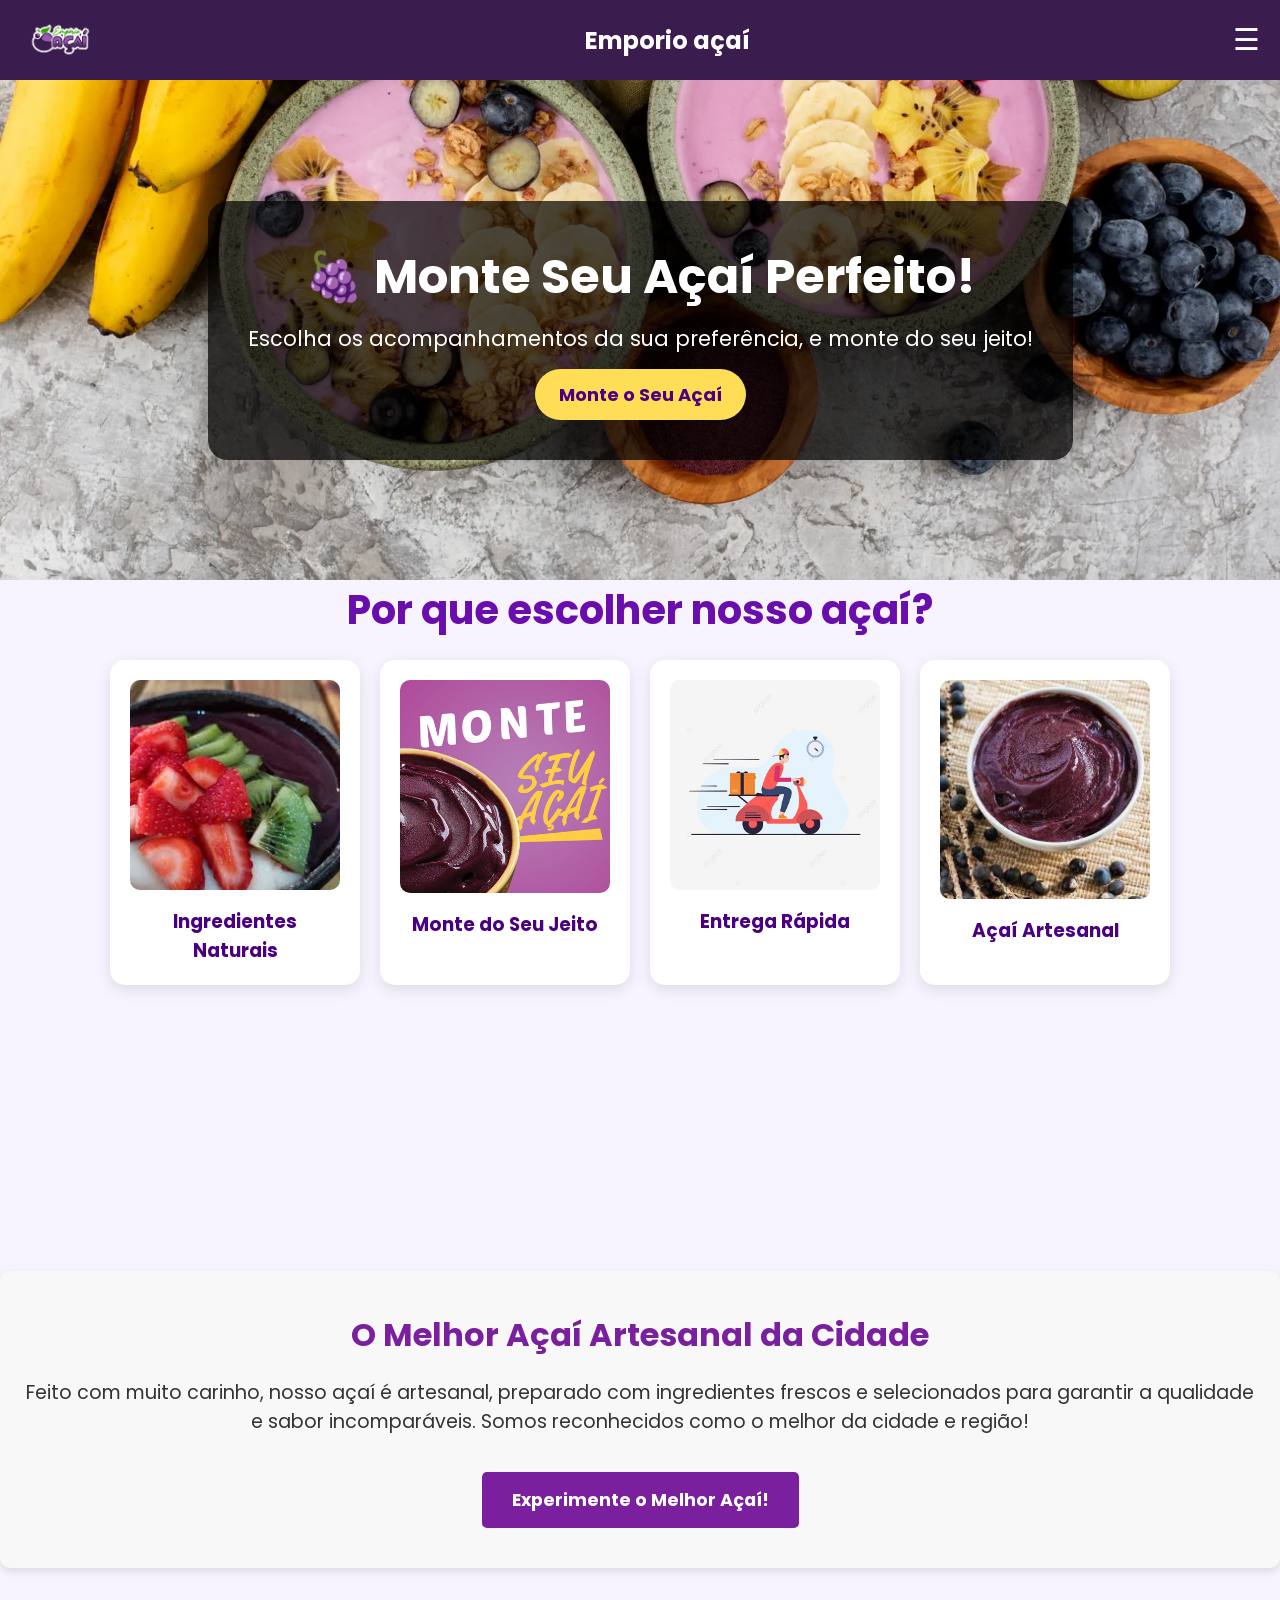
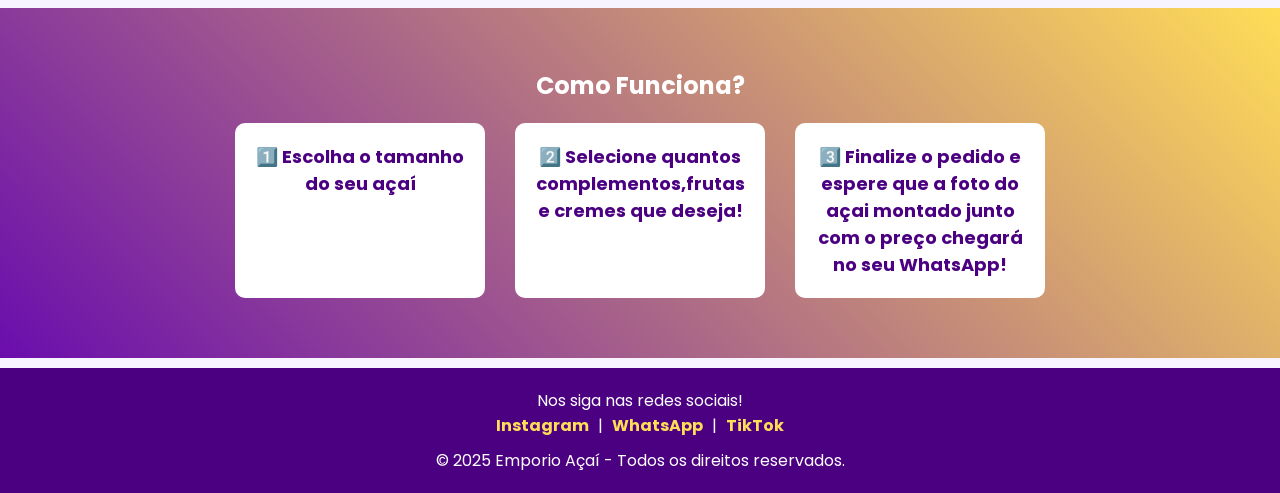
<file: index.html>
<!DOCTYPE html>
<html lang="pt-BR">
<head>
    <meta charset="UTF-8">
    <meta name="viewport" content="width=device-width, initial-scale=1.0">
    <title>Emporio</title>
    <link rel="stylesheet" href="style.css">
</head>
<body>

    <!-- Navbar -->
    <header>
        <nav class="navbar">
            <div class="logo-container">
                <img class="logo-img" src="img/logo_sem_fundo.png" alt="Empório Açaí" />
            </div>
            
            <div class="logo">Emporio açaí</div>
            <div class="menu-icon" onclick="toggleMenu()">☰</div>

            <!-- Menu que será exibido ao clicar -->
            <ul class="nav-links" id="menu">
                <li><a href="cardapio.html" onclick="mostrarSecao('cardapio')">Cardápio</a></li>
                <li><a href="#" onclick="mostrarSecao('sobre')">Sobre Nós</a></li>
                <li><a href="#" onclick="mostrarSecao('Contato')">Contato</a></li>
            </ul>
        </nav>

        <section id="sobre" class="conteudo">
            <h1>EMPORIO AÇAÍ</h1>
           <h2>O Melhor Açaí Artesanal da Cidade</h2>
        <p>Feito com muito carinho, nosso açaí é artesanal, preparado com ingredientes frescos e selecionados para garantir a qualidade e sabor incomparáveis. Somos reconhecidos como o melhor da cidade e região!</p>
        </section>
        <section id="Contato" class="conteudo">
            <h2>Contato</h2>
            <p>📞 (98) 97012-3447</p>
            <p>📍  Avenida Sabino Câmara (Em frente ao Supermercado Bandeira Verde).</p>
            <p>WhatsApp: <a href="https://wa.me/5598970123447" target="_blank">Enviar mensagem</a></p>

        </section>
    </header>

    <!-- Seção Hero -->
    <section class="hero">
        <div class="hero-content">
            <h1>🍇 Monte Seu Açaí Perfeito!</h1>
            
            <p>Escolha os acompanhamentos da sua preferência, e monte do seu jeito!</p>
            <a href="cardapio.html">
               <button class="cta-btn">Monte o Seu Açaí</button>
            </a>
        </div>
    </section>

    
    <!-- Seção de Destaques -->
    <section class="destaques">
        <h2>Por que escolher nosso açaí?</h2>
        <div class="cards">
            <div class="card">
                <img src="img/ingredientes.jpg" alt="Ingredientes Naturais">
                <h3>Ingredientes Naturais</h3>
            </div>
            <div class="card">
                <img src="img/montando.png" alt="Monte do Seu Jeito">
                <h3>Monte do Seu Jeito</h3>
            </div>
            <div class="card">
                <img src="img/entregador.jpg" alt="Entrega Rápida">
                <h3>Entrega Rápida</h3>
            </div>
            <div class="card">
                <img src="img/art.jpg" alt="Açai Artesanal">
                <h3>Açaí Artesanal</h3>
            </div>
        </div>
    </section>
    <!-- Seção Destaque Artesanal -->
<section class="destaque-artesanal">
    <div class="destaque-content">
        <h2>O Melhor Açaí Artesanal da Cidade</h2>
        <p>Feito com muito carinho, nosso açaí é artesanal, preparado com ingredientes frescos e selecionados para garantir a qualidade e sabor incomparáveis. Somos reconhecidos como o melhor da cidade e região!</p>
        <div class="cta-artesanal">
            <a href="cardapio.html">
                <button class="cta-btn">Experimente o Melhor Açaí!</button>
            </a>
        </div>
    </div>
</section>


    <!-- Como Funciona -->
    <section class="como-funciona">
        <h2>Como Funciona?</h2>
        <div class="steps">
            <div class="step">1️⃣ Escolha o tamanho do seu açaí</div>
            <div class="step">2️⃣ Selecione quantos complementos,frutas e cremes que deseja!</div>
            <div class="step">3️⃣ Finalize o pedido e espere que a foto do açai montado junto com o preço chegará no seu WhatsApp!</div>
        </div>
    </section>


    <!-- Rodapé -->
    <footer>
        <div class="social">
            <p>Nos siga nas redes sociais!</p>
            <a href="https://www.instagram.com/emporio_acai2">Instagram</a> | <a href="https://wa.me/5598970123447">WhatsApp</a> | <a href="https://www.tiktok.com/@emporioacai2 ">TikTok</a>
        </div>
        <p>© 2025 Emporio Açaí - Todos os direitos reservados.</p>
    </footer>
    <script src="script.js"></script>
</body>
</html>
</file>
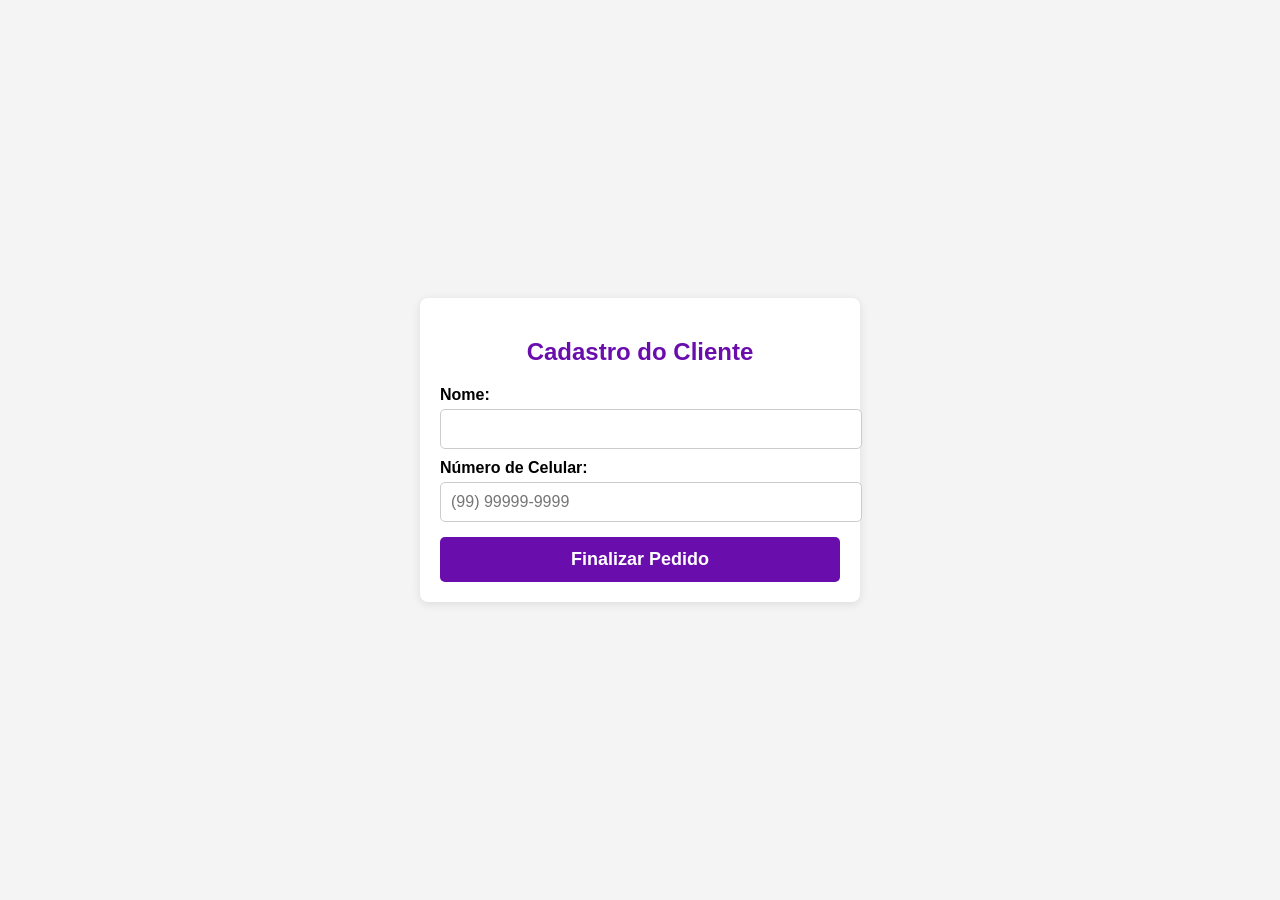
<file: cadastro.html>
<!DOCTYPE html>
<html lang="pt-BR">
<head>
    <meta charset="UTF-8">
    <meta name="viewport" content="width=device-width, initial-scale=1.0">
    <title>Cadastro do Cliente</title>
    <link rel="stylesheet" href="cadastro.css">
</head>
<body>
    <div class="container">
        <h2>Cadastro do Cliente</h2>
        <form id="formCadastro">
            <label for="nome">Nome:</label>
            <input type="text" id="nome" name="nome" required>
            
            <label for="telefone">Número de Celular:</label>
            <input type="tel" id="telefone" name="telefone" placeholder="(99) 99999-9999" required>
            
            <button type="submit" onclick="handclick()">Finalizar Pedido</button>
        </form>
    </div>
    <script>
        function handclick(){
            window.location.href = "finalizado.html";
        }
        document.getElementById("formCadastro").addEventListener("submit", function(event) {
            event.preventDefault();
            let nome = document.getElementById("nome").value;
            let telefone = document.getElementById("telefone").value;
            if (nome && telefone) {
    
            }
        });
    </script>
</body>
</html>
</file>
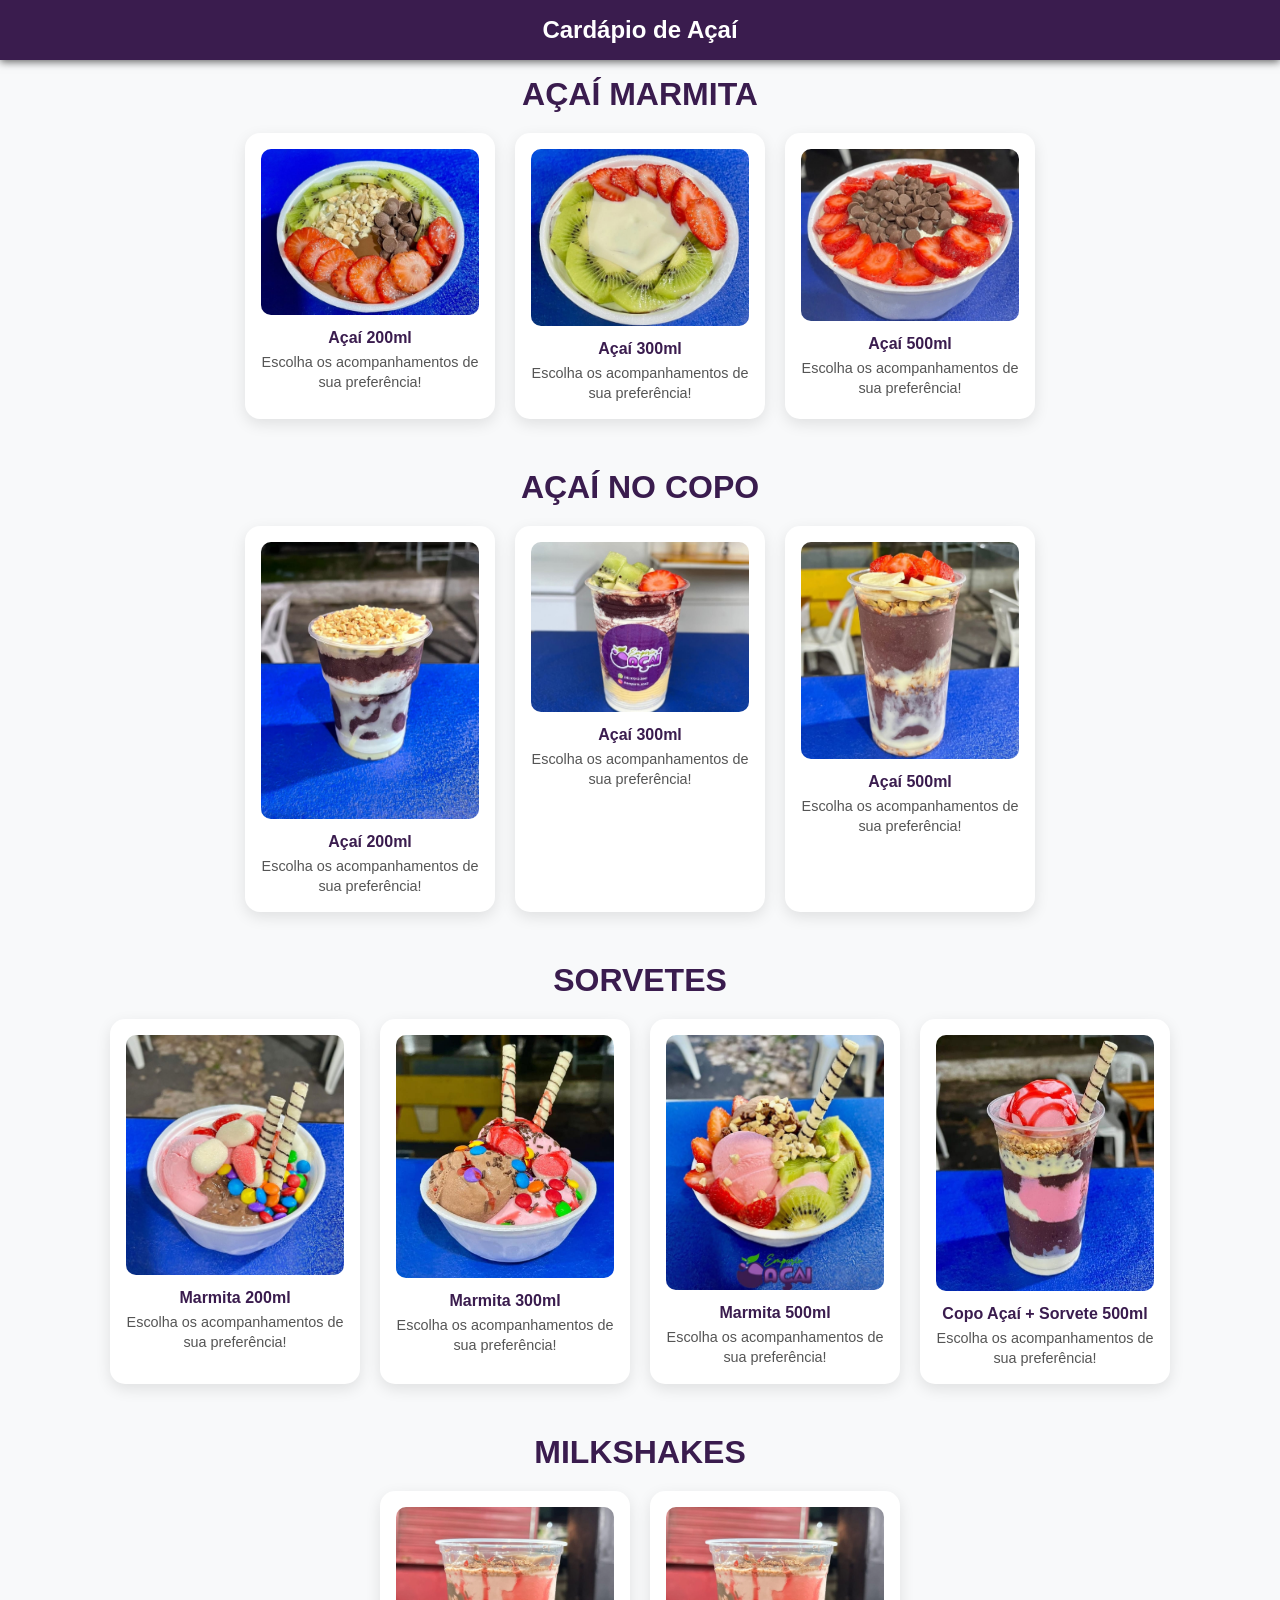
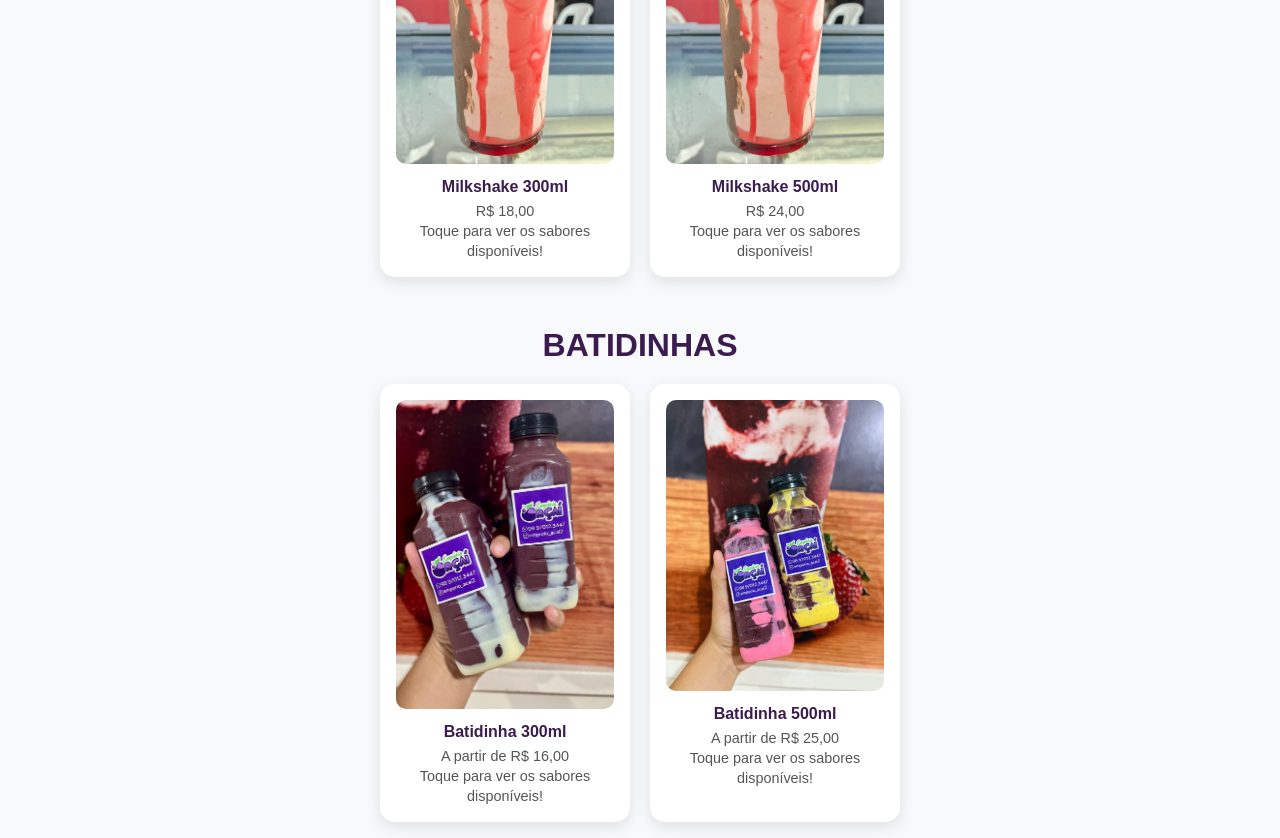
<file: cardapio.html>
<!DOCTYPE html>
<html lang="pt-BR">

<head>
    <meta charset="UTF-8">
    <meta name="viewport" content="width=device-width, initial-scale=1.0">
    <title>Cardápio de Açaí</title>
    <link rel="stylesheet" href="cardapio.css">
</head>

<body>

    <nav class="navbar">
        <h2>Cardápio de Açaí</h2>
    </nav>

    <main class="container">

        <!-- Açaí Marmita -->
        <section class="category">
            <h3>AÇAÍ MARMITA</h3>
            <div class="cards">
                <div class="card" onclick="handclick(200, 'Açaí marmita')">
                    <img src="img/marmita.jpeg" alt="Açaí 200ml">
                    <span class="card-text">Açaí 200ml</span>
                    <p class="description">Escolha os acompanhamentos de sua preferência!</p>
                </div>
                <div class="card" onclick="handclick(300, 'Açaí marmita')">
                    <img src="img/marmita2.jpeg" alt="Açaí 300ml">
                    <span class="card-text">Açaí 300ml</span>
                    <p class="description">Escolha os acompanhamentos de sua preferência!</p>
                </div>
                <div class="card" onclick="handclick(500, 'Açaí marmita')">
                    <img src="img/marmita500.jpeg" alt="Açaí 500ml">
                    <span class="card-text">Açaí 500ml</span>
                    <p class="description">Escolha os acompanhamentos de sua preferência!</p>
                </div>
            </div>
        </section>

        <!-- Açaí no Copo -->
        <section class="category">
            <h3>AÇAÍ NO COPO</h3>
            <div class="cards">
                <div class="card" onclick="handclick(200, 'Copo Açaí')">
                    <img src="img/copo200.jpeg" alt="Açaí 200ml">
                    <span class="card-text">Açaí 200ml</span>
                    <p class="description">Escolha os acompanhamentos de sua preferência!</p>
                </div>
                <div class="card" onclick="handclick(300, 'Copo Açaí')">
                    <img src="img/copo300Adesivo.jpeg" alt="Açaí 300ml">
                    <span class="card-text">Açaí 300ml</span>
                    <p class="description">Escolha os acompanhamentos de sua preferência!</p>
                </div>
                <div class="card" onclick="handclick(500, 'Copo Açaí')">
                    <img src="img/copo500.jpeg" alt="Açaí 500ml">
                    <span class="card-text">Açaí 500ml</span>
                    <p class="description">Escolha os acompanhamentos de sua preferência!</p>
                </div>
            </div>
        </section>

        <!-- Sorvetes -->
        <section class="category">
            <h3>SORVETES</h3>
            <div class="cards">
                <div class="card" onclick="handclick(200, 'Sorvete')">
                    <img src="img/sorvete.jpg" alt="Sorvete 200ml">
                    <span class="card-text">Marmita 200ml</span>
                    <p class="description">Escolha os acompanhamentos de sua preferência!</p>
                </div>
                <div class="card" onclick="handclick(300, 'Sorvete')">
                    <img src="img/sorvete2.jpg" alt="Sorvete 300ml">
                    <span class="card-text">Marmita 300ml</span>
                    <p class="description">Escolha os acompanhamentos de sua preferência!</p>
                </div>
                <div class="card" onclick="handclick(500, 'Sorvete')">
                    <img src="img/sorvete3.jpg" alt="Sorvete 500ml">
                    <span class="card-text">Marmita 500ml</span>
                    <p class="description">Escolha os acompanhamentos de sua preferência!</p>
                </div>
                <div class="card" onclick="handclick(500, 'Sorvete/copo')">
                    <img src="img/sorvete.açai.jpg" alt="Copo de Açaí com sorvete 500ml">
                    <span class="card-text">Copo Açaí + Sorvete 500ml</span>
                    <p class="description">Escolha os acompanhamentos de sua preferência!</p>
                </div>
            </div>
        </section>
        <!-- Milkshakes -->
        <section class="category">
            <h3>MILKSHAKES</h3>
            <div class="cards">
                <div class="card" onclick="handclick('300', 'Milkshake')">
                    <img src="img/Milk.jpg" alt="Milkshake">
                    <span class="card-text">Milkshake 300ml</span>
                    <p class="description">R$ 18,00<br>Toque para ver os sabores disponíveis!</p>
                </div>

                <div class="card" onclick="handclick('500', 'Milkshake')">
                    <img src="img/Milk.jpg" alt="Milkshake">
                    <span class="card-text">Milkshake 500ml</span>
                    <p class="description">R$ 24,00<br>Toque para ver os sabores disponíveis!</p>
                </div>
            </div>
        </section>
        <section class="category">
    <h3>BATIDINHAS</h3>
    <div class="cards">
        <div class="card" onclick="handclick('300', 'Batidinha')">
            <img src="img/batidinhaT.jpeg" alt="Batidinha 300ml">
            <span class="card-text">Batidinha 300ml</span>
            <p class="description">A partir de R$ 16,00<br>Toque para ver os sabores disponíveis!</p>
        </div>

        <div class="card" onclick="handclick('500', 'Batidinha')">
            <img src="img/batidinhaP.jpeg" alt="Batidinha 500ml">
            <span class="card-text">Batidinha 500ml</span>
            <p class="description">A partir de R$ 25,00<br>Toque para ver os sabores disponíveis!</p>
        </div>
    </div>
</section>

    </main>

    <script src="cardapio.js"></script>
</body>

</html>
</file>
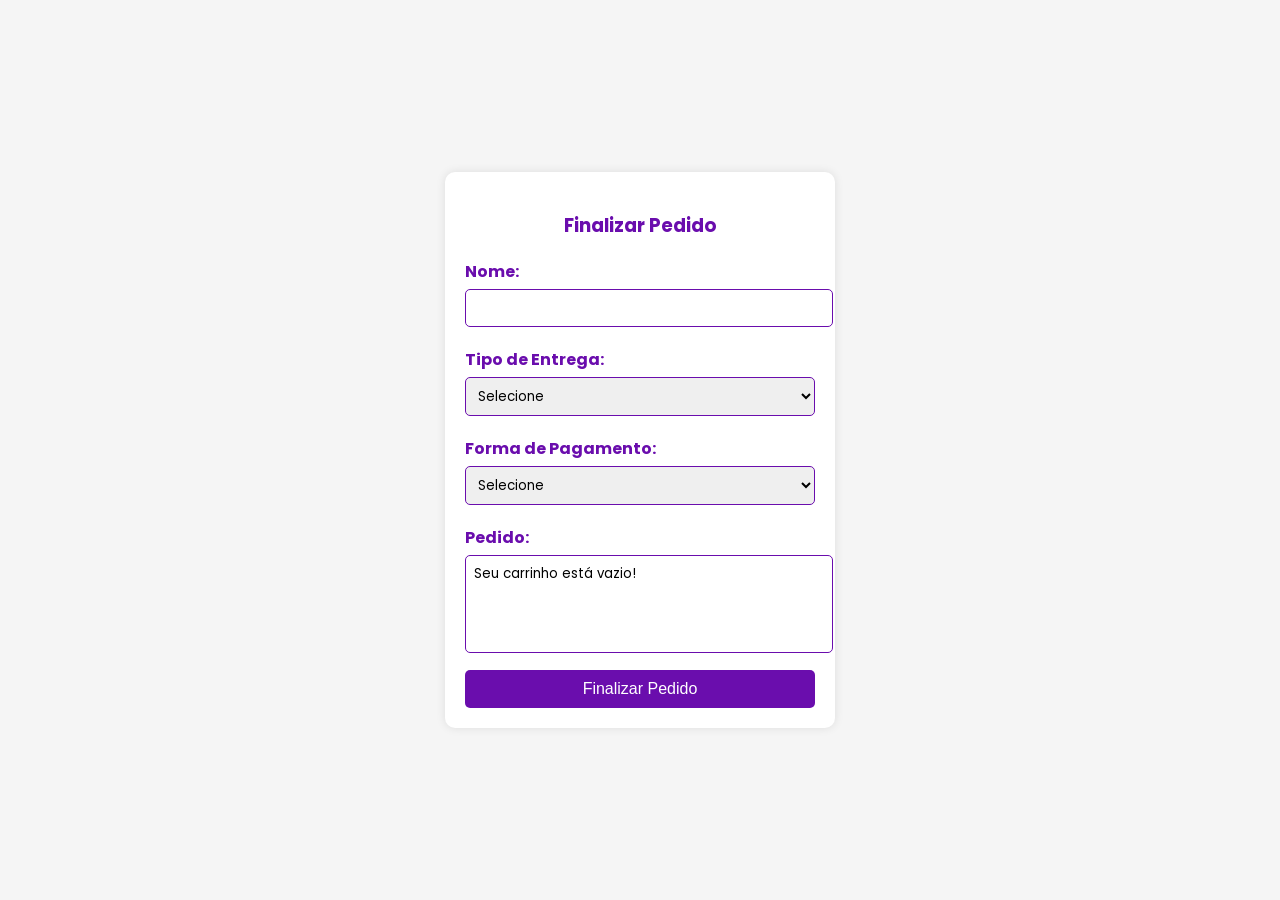
<file: finalizado.html>
<!DOCTYPE html>
<html lang="pt-BR">

<head>
    <meta charset="UTF-8">
    <meta name="viewport" content="width=device-width, initial-scale=1.0">
    <title>Pedido Finalizado</title>
    <link rel="stylesheet" href="finalizado.css">
</head>

<body>
    <form id="pedidoForm" class="container">
        <h3>Finalizar Pedido</h3>

        <label for="nome">Nome:</label>
        <input type="text" id="nome" required>

        <label>Tipo de Entrega:</label>
        <select id="tipoEntrega" onchange="atualizarEntrega()">
            <option value="">Selecione</option>
            <option value="retirada">Retirada no local</option>
            <option value="delivery">Delivery</option>
        </select>

        <div id="infoRetirada" style="display: none; margin-top: 10px;">
            <strong>Endereço para retirada:</strong><br>
            Avenida Sabino Câmara:<br>Em frente ao Supermercado Bandeira Verde.
            
            <br>

        </div>

        <div id="campoEndereco" style="display: none;">
            <label for="endereco">Endereço para entrega:</label>
            <textarea id="endereco"></textarea>
        </div>

        <label for="pagamento">Forma de Pagamento:</label>
        <select id="pagamento" required>
            <option value="">Selecione</option>
            <option value="Cartão">Cartão</option>
            <option value="Pix">Pix</option>
            <option value="Dinheiro">Dinheiro</option>
        </select>

        <label for="pedido">Pedido:</label>
        <textarea id="pedido" required readonly></textarea>

        <button type="button" onclick="enviarWhatsApp()">Finalizar Pedido</button>
    </form>

    <script>
        function atualizarEntrega() {
            const tipo = document.getElementById("tipoEntrega").value;
            const campoEndereco = document.getElementById("campoEndereco");
            const infoRetirada = document.getElementById("infoRetirada");

            if (tipo === "delivery") {
                campoEndereco.style.display = "block";
                infoRetirada.style.display = "none";
            } else if (tipo === "retirada") {
                campoEndereco.style.display = "none";
                infoRetirada.style.display = "block";
            } else {
                campoEndereco.style.display = "none";
                infoRetirada.style.display = "none";
            }
        }

        function carregarPedido() {
            let carrinho;
            try {
                carrinho = JSON.parse(localStorage.getItem("carrinho")) || [];
                console.log("Carrinho recuperado:", carrinho);
            } catch (e) {
                console.error("Erro ao ler carrinho:", e);
                carrinho = [];
            }

            const campoPedido = document.getElementById("pedido");

            if (!Array.isArray(carrinho)) {
                campoPedido.value = "Formato inválido do carrinho!";
                return;
            }

            if (carrinho.length === 0) {
                campoPedido.value = "Seu carrinho está vazio!";
                return;
            }

            let pedidoTexto = "";
            carrinho.forEach(item => {
                if (!item || typeof item !== 'object') {
                    pedidoTexto += "Item inválido no carrinho!\n";
                    return;
                }

                const tamanho = item.tamanho || "Tamanho não especificado";
                const tipo = item.tipo || "Tipo não especificado";
                const sabor = item.sabor || "Nenhum sabor escolhido";
                const preco = item.preco ? ` - R$ ${item.preco.toFixed(2)}` : "";

                pedidoTexto += `🍧 ${tipo} - ${tamanho}ml${preco}`;

                // Só adiciona complementos se não for Milkshake
                // 🔥 TRATAMENTO CORRETO
                if (tipo.toLowerCase() === "milkshake" || tipo.toLowerCase() === "batidinha") {
                    pedidoTexto += ` (Sabor: ${sabor})`;
                } else {
                    const complementos = item.complementos && Array.isArray(item.complementos)
                        ? item.complementos.join(", ")
                        : "";

                    if (complementos) {
                        pedidoTexto += ` (Complementos: ${complementos})`;
                    }
                }

                pedidoTexto += "\n";
            });

            campoPedido.value = pedidoTexto;
        }

        function enviarWhatsApp() {
            let nome = document.getElementById("nome").value;
            let pedido = document.getElementById("pedido").value;
            let tipoEntrega = document.getElementById("tipoEntrega").value;
            let endereco = document.getElementById("endereco").value;
            let pagamento = document.getElementById("pagamento").value;

            if (!nome || !tipoEntrega || !pagamento || pedido.includes("vazio") || pedido.includes("inválido")) {
                alert("Preencha todos os campos corretamente antes de finalizar.");
                return;
            }

            if (tipoEntrega === "delivery" && !endereco.trim()) {
                alert("Por favor, informe o endereço para entrega.");
                return;
            }

            let numeroDono = "5598970123447";

            let mensagem = `📢 *Novo Pedido!* \n\n👤 *Cliente:* ${nome}\n\n📦 *Tipo de Entrega:* ${tipoEntrega === "retirada" ? "Retirada no local" : "Delivery"}`;

            if (tipoEntrega === "delivery") {
                mensagem += `\n📍 *Endereço:* ${endereco}`;
            }

            mensagem += `\n💳 *Pagamento:* ${pagamento}\n\n🛒 *Pedido:*\n${pedido}`;

            window.open(`https://api.whatsapp.com/send?phone=${numeroDono}&text=${encodeURIComponent(mensagem)}`, '_blank');
        }

        window.addEventListener('DOMContentLoaded', carregarPedido);
    </script>

</body>

</html>
</file>
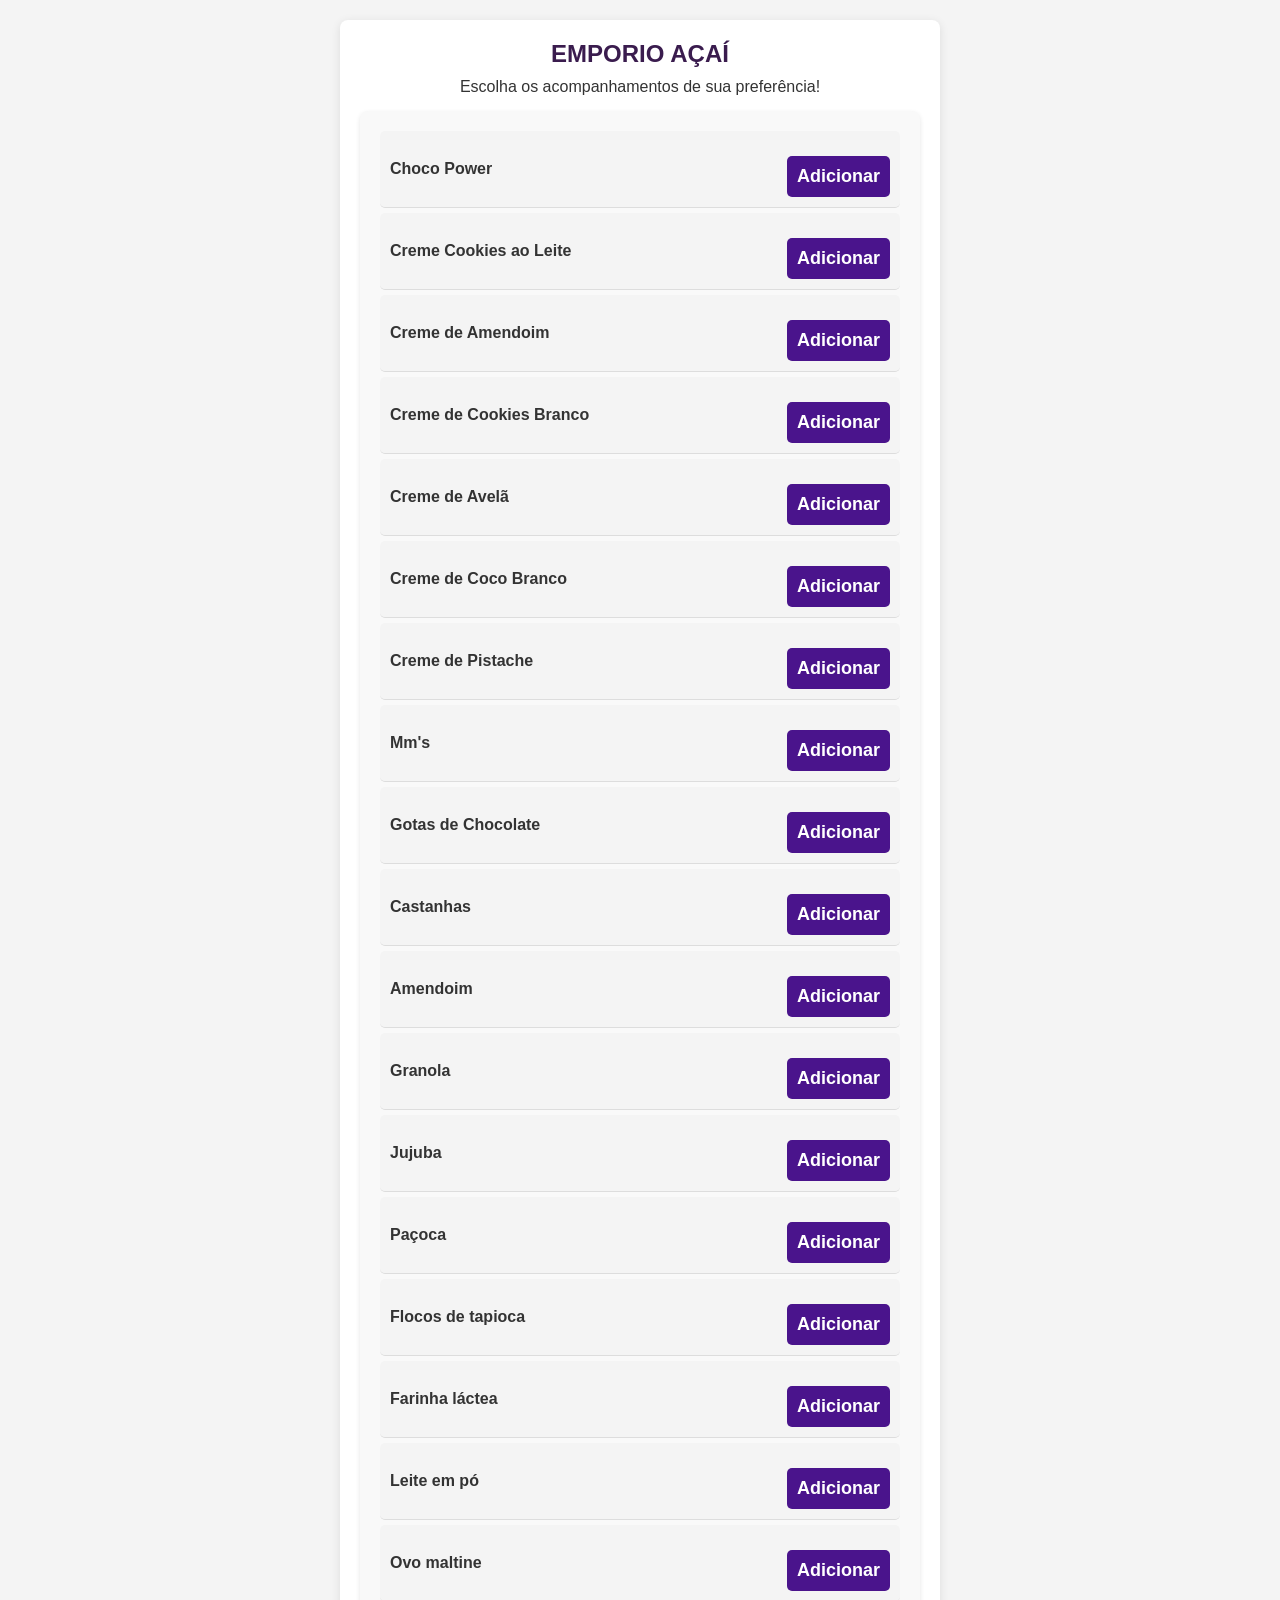
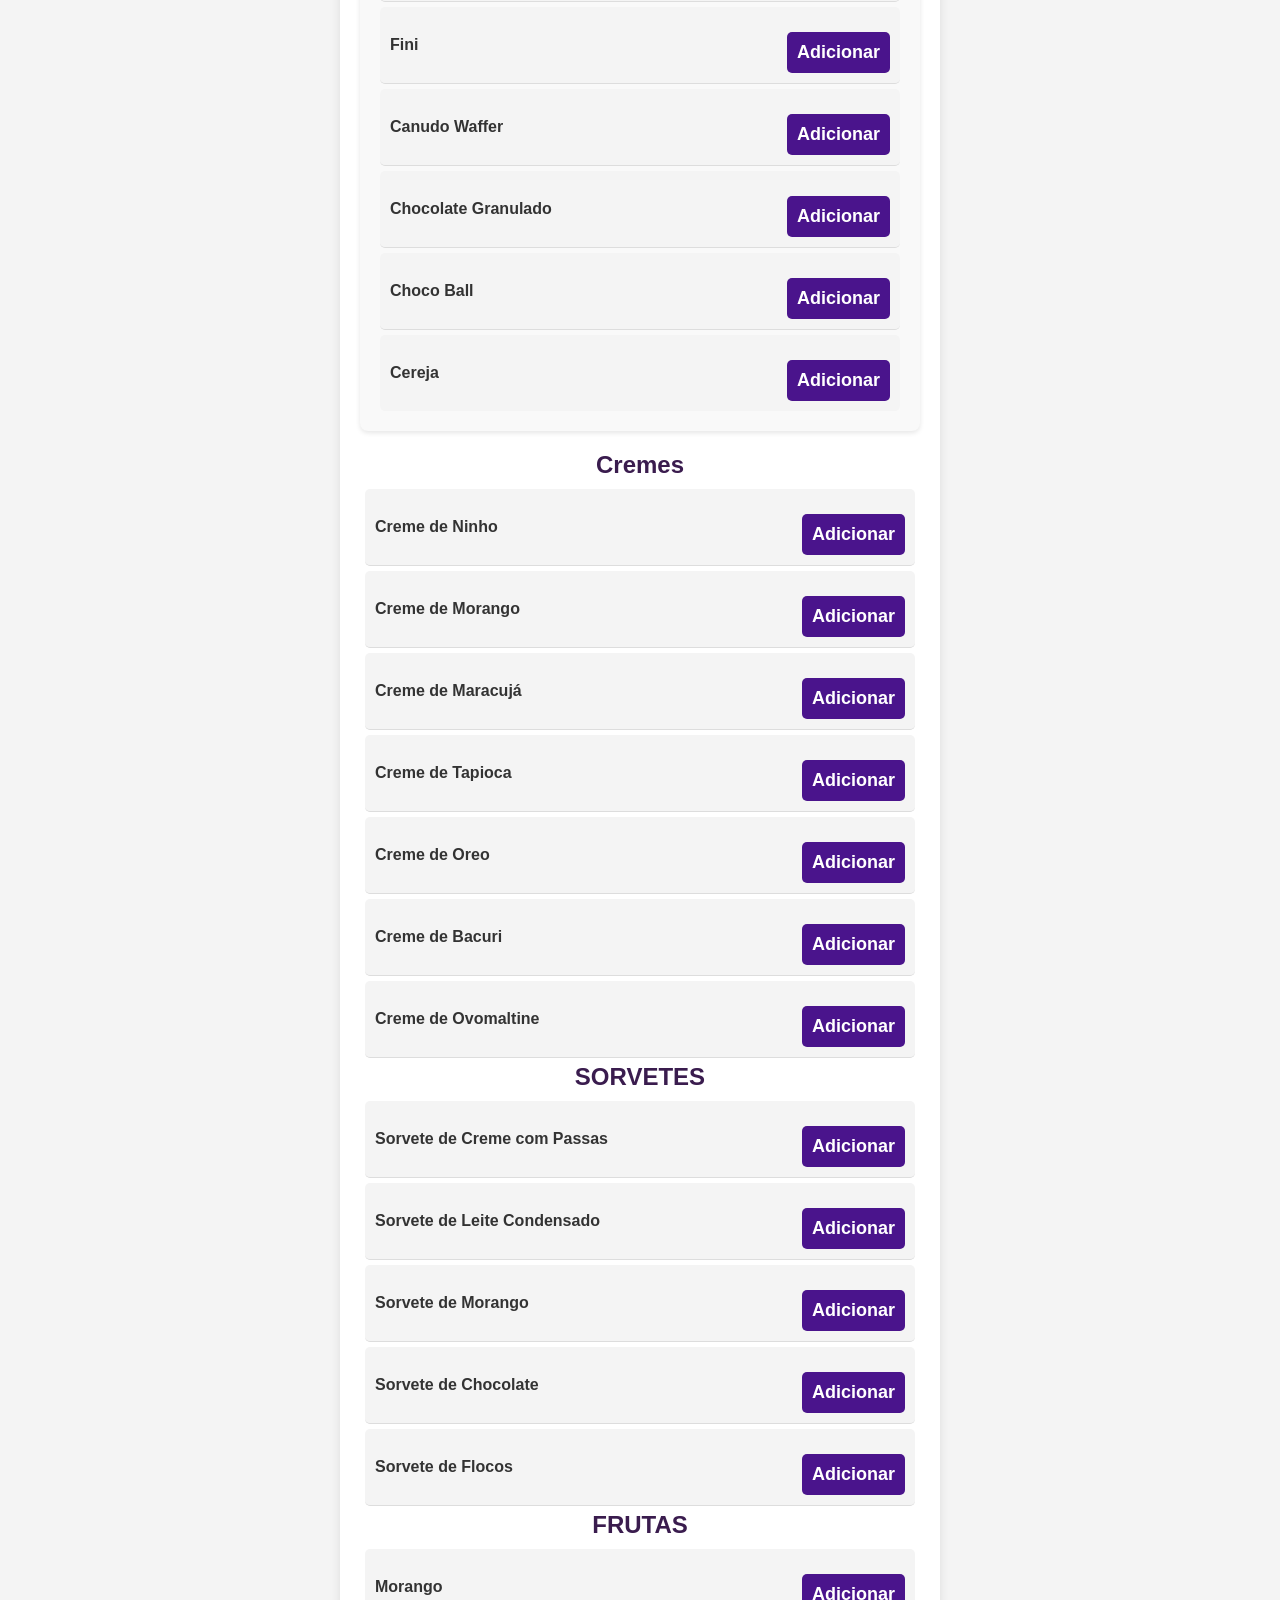
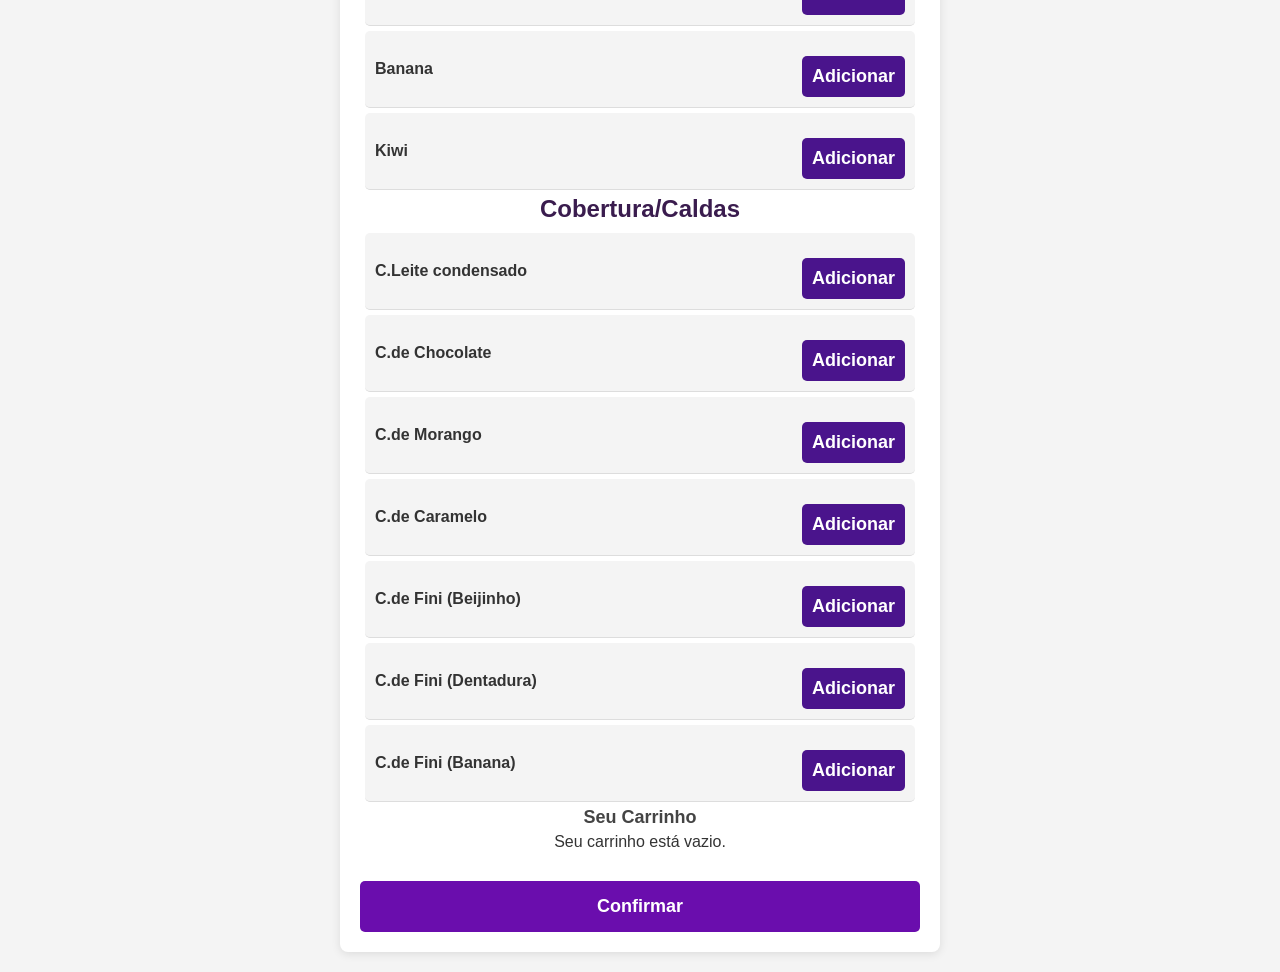
<file: personalizar.html>
<!DOCTYPE html>
<html lang="pt-BR">
<head>
    <meta charset="UTF-8">
    <meta name="viewport" content="width=device-width, initial-scale=1.0">
    <title>Personalize seu Açaí</title>
    <link rel="stylesheet" href="personalizar.css">
</head>
<body>
    
    <div class="container">
        <h2>EMPORIO AÇAÍ <span id="tamanhoEscolhido"></span></h2>
        <p>Escolha os acompanhamentos de sua preferência!</p>  

        <!-- Acompanhamentos -->
        <div class="acompanhamentos">
            <div class="acompanhamento-item">
                <span>Choco Power</span>
                <button class="adicionaritem" onclick="addToCart('Choco Power')">Adicionar</button>
            </div>
             <div class="acompanhamento-item">
                <span>Creme Cookies ao Leite</span>
                <button class="adicionaritem" onclick="addToCart('Creme Cookies ao Leite')">Adicionar</button>
            </div>
            <div class="acompanhamento-item">
                <span>Creme de Amendoim</span>
                <button class="adicionaritem" onclick="addToCart('Creme de Amendoim')">Adicionar</button>
            </div>
            <div class="acompanhamento-item">
                <span>Creme de Cookies Branco</span>
                <button class="adicionaritem" onclick="addToCart('Creme de Cookies Branco')">Adicionar</button>
            </div>
            <div class="acompanhamento-item">
                <span>Creme de Avelã</span>
                <button class="adicionaritem" onclick="addToCart('Creme de Avelã')">Adicionar</button>
            </div>
            <div class="acompanhamento-item">
                <span>Creme de Coco Branco</span>
                <button class="adicionaritem" onclick="addToCart('Creme de Coco Branco')">Adicionar</button>
            </div>
            <div class="acompanhamento-item">
                <span>Creme de Pistache</span>
                <button class="adicionaritem" onclick="addToCart('Creme de Pistache')">Adicionar</button>
            </div>
            <div class="acompanhamento-item">
                <span>Mm's</span>
                <button class="adicionaritem" onclick="addToCart('Mm\'s')">Adicionar</button>
            </div>
            <div class="acompanhamento-item">
                <span>Gotas de Chocolate</span>
                <button class="adicionaritem" onclick="addToCart('Gotas de Chocolate')">Adicionar</button>
            </div>
            <div class="acompanhamento-item">
                <span>Castanhas</span>
                <button class="adicionaritem" onclick="addToCart('Castanhas')">Adicionar</button>
            </div>
            <div class="acompanhamento-item">
                <span>Amendoim</span>
                <button class="adicionaritem" onclick="addToCart('Amendoim')">Adicionar</button>
            </div>
            <div class="acompanhamento-item">
                <span>Granola</span>
                <button class="adicionaritem" onclick="addToCart('Granola')">Adicionar</button>
            </div>
            <div class="acompanhamento-item">
                <span>Jujuba</span>
                <button class="adicionaritem" onclick="addToCart('Jujuba')">Adicionar</button>
            </div>
            <div class="acompanhamento-item">
                <span>Paçoca</span>
                <button class="adicionaritem" onclick="addToCart('Paçoca')">Adicionar</button>
            </div>
            <div class="acompanhamento-item">
                <span>Flocos de tapioca</span>
                <button class="adicionaritem" onclick="addToCart('Flocos de tapioca')">Adicionar</button>
            </div>
            <div class="acompanhamento-item">
                <span>Farinha láctea</span>
                <button class="adicionaritem" onclick="addToCart('Farinha Láctea')">Adicionar</button>
            </div>
            <div class="acompanhamento-item">
                <span>Leite em pó</span>
                <button class="adicionaritem" onclick="addToCart('Leite em pó')">Adicionar</button>
            </div>
            <div class="acompanhamento-item">
                <span>Ovo maltine</span>
                <button class="adicionaritem" onclick="addToCart('Ovo maltine')">Adicionar</button>
            </div>
            <div class="acompanhamento-item">
                <span>Fini</span>
                <button class="adicionaritem" onclick="addToCart('Fini')">Adicionar</button>
            </div>
            <div class="acompanhamento-item">
                <span>Canudo Waffer</span>
                <button class="adicionaritem" onclick="addToCart('Canudo Waffer')">Adicionar</button>
            </div>
            <div class="acompanhamento-item">
                <span>Chocolate Granulado</span>
                <button class="adicionaritem" onclick="addToCart('Chocolate Granulado')">Adicionar</button>
            </div>
            <div class="acompanhamento-item">
                <span>Choco Ball</span>
                <button class="adicionaritem" onclick="addToCart('Choco Ball')">Adicionar</button>
            </div>
            <div class="acompanhamento-item">
                <span>Cereja</span>
                <button class="adicionaritem" onclick="addToCart('Cereja')">Adicionar</button>
            </div>
           
 
        </div>
        <h2>Cremes<span id="tamanhoEscolhido"></span></h2>
        <div class="acompanhamento-item">
            <span>Creme de Ninho</span>
            <button class="adicionaritem" onclick="addToCart('Creme de Ninho')">Adicionar</button>
        </div>
        <div class="acompanhamento-item">
            <span>Creme de Morango</span>
            <button class="adicionaritem" onclick="addToCart('Creme de Morango')">Adicionar</button>
        </div>
        <div class="acompanhamento-item">
            <span>Creme de Maracujá</span>
            <button class="adicionaritem" onclick="addToCart('Creme de Maracujá')">Adicionar</button>
        </div>
        <div class="acompanhamento-item">
            <span>Creme de Tapioca</span>
            <button class="adicionaritem" onclick="addToCart('Creme de Tapioca')">Adicionar</button>
        </div>
        <div class="acompanhamento-item">
            <span>Creme de Oreo</span>
            <button class="adicionaritem" onclick="addToCart('Creme de Oreo')">Adicionar</button>
        </div>
        <div class="acompanhamento-item">
            <span>Creme de Bacuri</span>
            <button class="adicionaritem" onclick="addToCart('Creme de Bacuri')">Adicionar</button>
        </div>
        <div class="acompanhamento-item">
            <span>Creme de Ovomaltine</span>
            <button class="adicionaritem" onclick="addToCart('Creme de Ovomaltine')">Adicionar</button>
        </div>
        <h2>SORVETES<span id="tamanhoEscolhido"></span></h2>
        <div class="acompanhamento-item">
            <span>Sorvete de Creme com Passas</span>
            <button class="adicionaritem" onclick="addToCart('Sorvete de Creme com Passas')">Adicionar</button>
        </div>
        <div class="acompanhamento-item">
            <span>Sorvete de Leite Condensado</span>
            <button class="adicionaritem" onclick="addToCart('Sorvete de Leite Condensado')">Adicionar</button>
        </div>
        <div class="acompanhamento-item">
            <span>Sorvete de Morango</span>
            <button class="adicionaritem" onclick="addToCart('Sorvete de Morango')">Adicionar</button>
        </div>
        <div class="acompanhamento-item">
            <span>Sorvete de Chocolate</span>
            <button class="adicionaritem" onclick="addToCart('Sorvete de Chocolate')">Adicionar</button>
        </div>
        <div class="acompanhamento-item">
            <span>Sorvete de Flocos</span>
            <button class="adicionaritem" onclick="addToCart('Sorvete de Flocos')">Adicionar</button>
        </div>
        <h2>FRUTAS<span id="tamanhoEscolhido"></span></h2>
        <div class="acompanhamento-item">
            <span>Morango</span>
            <button class="adicionaritem" onclick="addToCart('Morango')">Adicionar</button>
        </div>
        <div class="acompanhamento-item">
            <span>Banana</span>
            <button class="adicionaritem" onclick="addToCart('Banana')">Adicionar</button>
        </div>
        <div class="acompanhamento-item">
            <span>Kiwi</span>
            <button class="adicionaritem" onclick="addToCart('Kiwi')">Adicionar</button>
        </div>
        <h2>Cobertura/Caldas<span id="tamanhoEscolhido"></span></h2>
        <div class="acompanhamento-item">
            <span>C.Leite condensado</span>
            <button class="adicionaritem" onclick="addToCart('C.Leite condensado')">Adicionar</button>
        </div>
        <div class="acompanhamento-item">
            <span>C.de Chocolate</span>
            <button class="adicionaritem" onclick="addToCart('C. de Chocolate')">Adicionar</button>
        </div>
        <div class="acompanhamento-item">
            <span>C.de Morango</span>
            <button class="adicionaritem" onclick="addToCart('C. de Morango')">Adicionar</button>
        </div>
         <div class="acompanhamento-item">
            <span>C.de Caramelo</span>
            <button class="adicionaritem" onclick="addToCart('C. de Caramelo')">Adicionar</button>
        </div>
        <div class="acompanhamento-item">
            <span>C.de Fini (Beijinho)</span>
            <button class="adicionaritem" onclick="addToCart('C. de Fini (Beijinho)')">Adicionar</button>
        </div>
        <div class="acompanhamento-item">
            <span>C.de Fini (Dentadura)</span>
            <button class="adicionaritem" onclick="addToCart('C. de Fini (Dentadura)')">Adicionar</button>
        </div>
        <div class="acompanhamento-item">
            <span>C.de Fini (Banana)</span>
            <button class="adicionaritem" onclick="addToCart('C. de Fini (Banana)')">Adicionar</button>
        </div>

        <!-- Carrinho -->
        <div class="cart-container">
            <h3>Seu Carrinho</h3>
            <ul id="cart-items"></ul>
        </div>

        <button id="btnConfirmar" onclick="confirmarPedido()">Confirmar</button>
    </div>
    
    <script src="personalizar.js"></script>
</body>
</html>
</file>
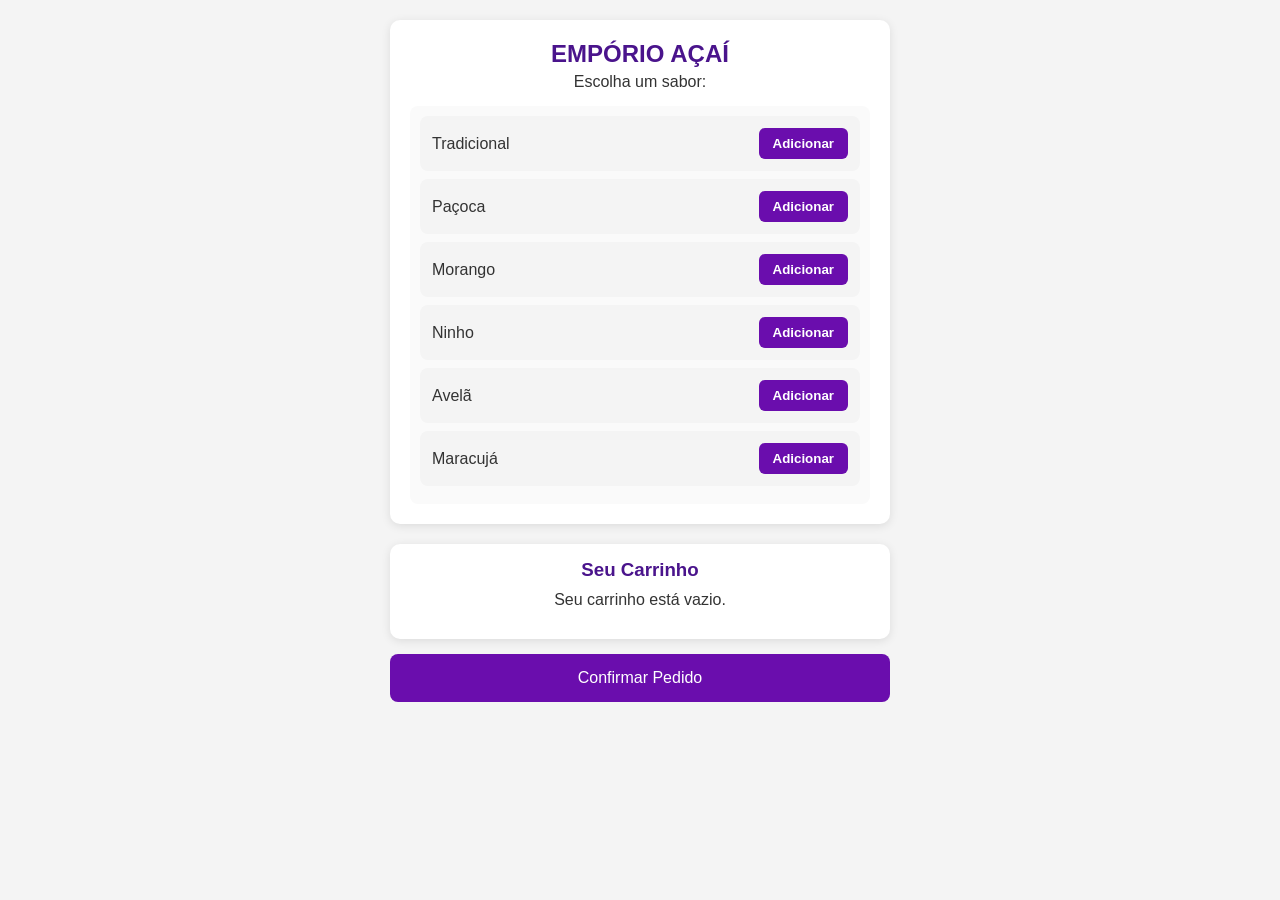
<file: batidinha/personalizarBatidinha.html>
<!DOCTYPE html>
<html lang="pt-BR">
<head>
    <meta charset="UTF-8">
    <meta name="viewport" content="width=device-width, initial-scale=1.0">
    <title>Escolha sua Batidinha</title>
    <link rel="stylesheet" href="personalizarBatidinha.css">
</head>

<body>

    <div class="container">
        <h2>EMPÓRIO AÇAÍ</h2>
        <p>Escolha um sabor:</p>

        <!-- SABORES -->
        <div class="acompanhamentos">

            <div class="acompanhamento-item">
                <span>Tradicional</span>
                <button onclick="addToCart('Tradicional')">Adicionar</button>
            </div>

            <div class="acompanhamento-item">
                <span>Paçoca</span>
                <button onclick="addToCart('Paçoca')">Adicionar</button>
            </div>

            <div class="acompanhamento-item">
                <span>Morango</span>
                <button onclick="addToCart('Morango')">Adicionar</button>
            </div>

            <div class="acompanhamento-item">
                <span>Ninho</span>
                <button onclick="addToCart('Ninho')">Adicionar</button>
            </div>

            <div class="acompanhamento-item">
                <span>Avelã</span>
                <button onclick="addToCart('Avelã')">Adicionar</button>
            </div>

            <div class="acompanhamento-item">
                <span>Maracujá</span>
                <button onclick="addToCart('Maracujá')">Adicionar</button>
            </div>

        </div>
    </div>

    <!-- CARRINHO -->
    <div class="cart-container">
        <h3>Seu Carrinho</h3>
        <ul id="cart-items"></ul>
    </div>

    <!-- BOTÃO CONFIRMAR -->
    <button id="btnConfirmar" onclick="confirmarPedido()">
        Confirmar Pedido
    </button>

    <script src="personalizarBatidinha.js"></script>

</body>
</html>
</file>
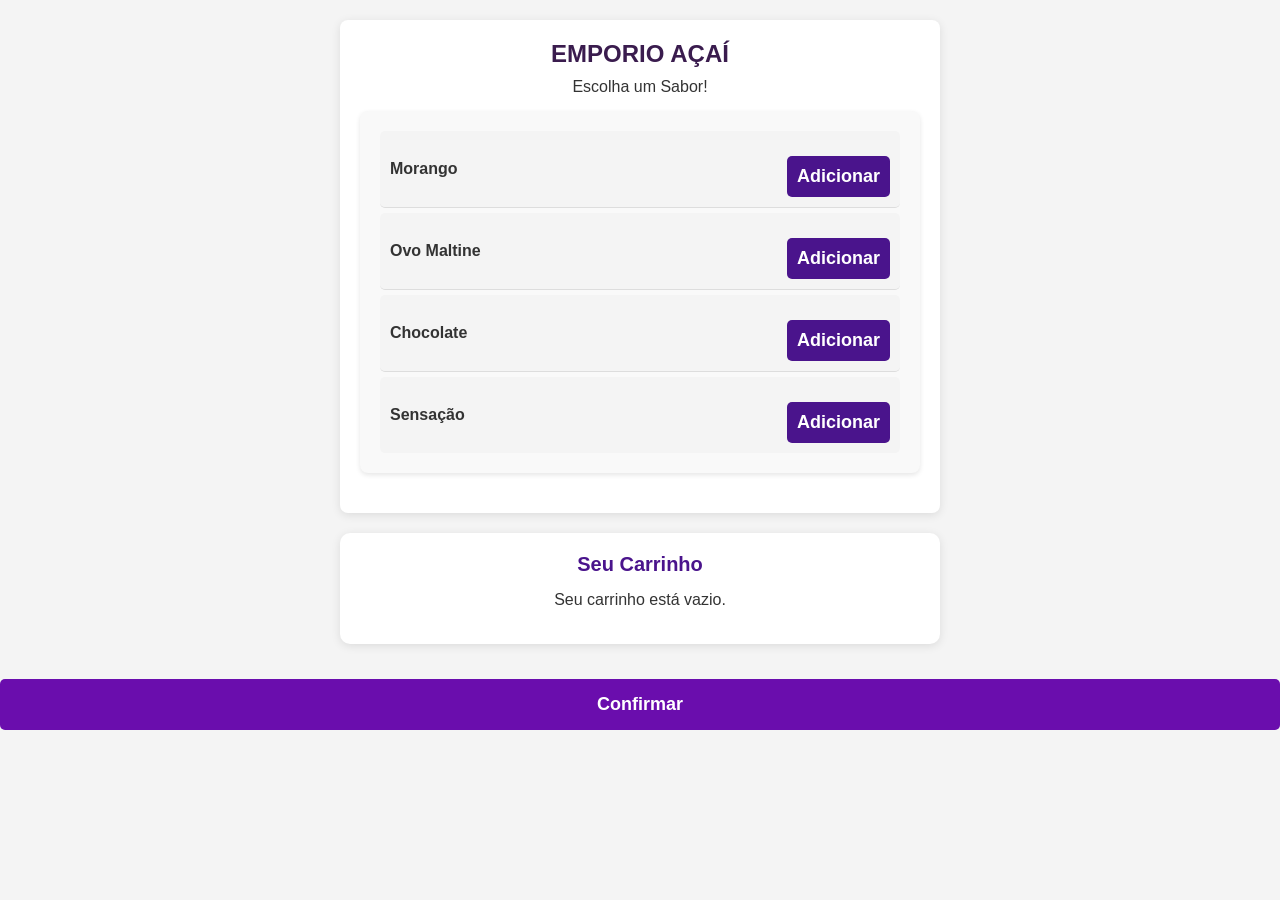
<file: milk/PersonalizarMilk.html>
<!DOCTYPE html>
<html lang="pt-BR">
<head>
    <meta charset="UTF-8">
    <meta name="viewport" content="width=device-width, initial-scale=1.0">
    <title>Personalize seu Açaí</title>
    <link rel="stylesheet" href="personalizarmilk.css">
</head>

<body>
    <div class="container">
        <h2>EMPORIO AÇAÍ <span id="tamanhoEscolhido"></span></h2>
        <p>Escolha um Sabor!</p>
        <!-- Acompanhamentos -->
         <div  class="acompanhamentos">
            <div class="acompanhamento-item">
                <span>Morango</span>
                <button class="adicionaritem" onclick="addToCart('Morango')">Adicionar</button>
            </div>
            <div class="acompanhamento-item">
                <span>Ovo Maltine</span>
                <button class="adicionaritem" onclick="addToCart('Ovo Maltine')">Adicionar</button>
            </div>
            <div class="acompanhamento-item">
                <span>Chocolate</span>
                <button class="adicionaritem" onclick="addToCart('Chocolate')">Adicionar</button>
            </div>
            <div class="acompanhamento-item">
                <span>Sensação</span>
                <button class="adicionaritem" onclick="addToCart('Sensação')">Adicionar</button>
            </div>

         </div>

    </div>
    <!-- Carrinho -->
        <div class="cart-container">
            <h3>Seu Carrinho</h3>
            <ul id="cart-items"></ul>
        </div>

        <button id="btnConfirmar" onclick="confirmarPedido()">Confirmar</button>
    </div>
    <script src="personalizarMilk.js"></script>
</body>
</file>
<file: style.css>
/* Importando fonte moderna */
@import url('https://fonts.googleapis.com/css2?family=Poppins:wght@300;400;700&display=swap');

* {
    margin: 0;
    padding: 0;
    box-sizing: border-box;
    font-family: 'Poppins', sans-serif;
}

body {
    background-color: #f8f4ff;
    color: #4b0082;
    text-align: center;
}

/* Navbar */
.navbar {
    display: flex;
    justify-content: space-between;
    align-items: center;
    padding: 10px 20px;
    background-color: #6a1b9a; /* Cor de fundo */
    color: white;
}

.logo {
    font-size: 24px;
    font-weight: bold;
    color: #fff;
}

.nav-links {
    display: none; /* Esconde o menu por padrão */
    list-style: none;
    flex-direction: column;
    gap: 10px;
    position: absolute;
    top: 60px;
    right: 20px;
    background-color: #6a1b9a;
    padding: 10px;
    border-radius: 5px;
}

.nav-links.active {
    display: flex; /* Mostra o menu quando ativo */
}

.nav-links li a {
    text-decoration: none;
    color: white;
    font-weight: bold;
}

.nav-links li a:hover {
    color: #ffdd57;
}

.menu-toggle {
    background: none;
    border: none;
    color: white;
    font-size: 24px;
    cursor: pointer;
}

.pedido-btn {
    background-color: #ff9800;
    color: white;
    border: none;
    padding: 10px 15px;
    cursor: pointer;
    border-radius: 5px;
}

.pedido-btn:hover {
    background-color: #ffcc00;
}


.hero-content {
    background: rgba(0, 0, 0, 0.7);
    padding: 40px;
    border-radius: 20px;
}

.hero h1 {
    font-size: 3rem;
    margin-bottom: 10px;
}

.hero p {
    font-size: 1.3rem;
}

.cta-btn {
    background-color: #ffdd57;
    color: #4b0082;
    border: none;
    padding: 12px 24px;
    font-size: 18px;
    font-weight: bold;
    border-radius: 30px;
    margin-top: 15px;
    cursor: pointer;
    transition: 0.3s ease;
}

.cta-btn:hover {
    background-color: #ffcc00;
}

/* Seção Destaques */
.destaques {
    padding: 50px 20px;
}

.destaques h2 {
    font-size: 2.5rem;
    color: #6a0dad;
    margin-top: 10px;
}

.cards {
    display: flex;
    justify-content: center;
    gap: 20px;
    margin-top: 20px;
}

.card {
    background: white;
    padding: 20px;
    border-radius: 15px;
    width: 250px;
    box-shadow: 0px 5px 15px rgba(0, 0, 0, 0.1);
    transition: transform 0.3s ease;
}

.card:hover {
    transform: translateY(-10px);
}

.card img {
    width: 100%;
    border-radius: 10px;
}

.card h3 {
    margin-top: 10px;
}

/* Como Funciona */
.como-funciona {
    background: linear-gradient(45deg, #6a0dad, #ffdd57);
    padding: 60px 20px;
    color: white;
    margin-top: 40px;
}

.steps {
    display: flex;
    justify-content: center;
    gap: 30px;
    margin-top: 20px;
}

.step {
    background: white;
    color: #4b0082;
    padding: 20px;
    border-radius: 10px;
    font-size: 18px;
    font-weight: bold;
    width: 250px;
}

/* Depoimentos */
.depoimentos {
    padding: 50px 20px;
}

.depoimentos h2 {
    font-size: 2.2rem;
}

.depoimento {
    background: #fff;
    padding: 20px;
    margin-top: 20px;
    width: 60%;
    margin-left: auto;
    margin-right: auto;
    border-radius: 10px;
    box-shadow: 0px 5px 15px rgba(0, 0, 0, 0.1);
    font-style: italic;
}

.depoimento span {
    display: block;
    margin-top: 10px;
    font-weight: bold;
    color: #6a0dad;
}

/* Rodapé */
footer {
    background-color: #4b0082;
    color: white;
    padding: 20px;
    margin-top: 10px;
}

.social {
    margin-bottom: 10px;
}

.social a {
    color: #ffdd57;
    text-decoration: none;
    font-weight: bold;
    margin: 0 5px;
}

.social a:hover {
    text-decoration: underline;
}

/* Responsividade */
@media (max-width: 768px) {
    .nav-links {
        display: none; /* Esconde o menu em telas menores */
        flex-direction: column;
        background-color: #6a1b9a;
        position: absolute;
        top: 60px;
        right: 0;
        width: 100%;
        text-align: center;
        padding: 10px 0;
    }

    .nav-links.active {
        display: flex; /* Mostra o menu quando ativo */
    }

    .navbar {
        position: relative;
    }

    .menu-toggle {
        display: block;
        background: none;
        border: none;
        color: white;
        font-size: 24px;
        cursor: pointer;
    }
    
    .hero h1 {
        font-size: 2rem;
    }
    
    .hero p {
        font-size: 1.1rem;
    }

    .cards {
        flex-direction: column;
        align-items: center;
    }

    .steps {
        flex-direction: column;
        align-items: center;
    }

}
/* Navbar fixa */
.navbar {
    display: flex;
    justify-content: space-between;
    align-items: center;
    background-color: #6a0dad;
    padding: 15px 40px;
    position: fixed;
    width: 100%;
    top: 0;
    z-index: 1000;
}

.nav-links {
    list-style: none;
    display: flex;
    gap: 20px;
}

.nav-links li {
    display: inline;
}

.nav-links a {
    color: #fff;
    text-decoration: none;
    font-weight: bold;
    transition: color 0.3s ease;
}

.nav-links a:hover {
    color: #ffdd57;
}

/* Seções inicialmente ocultas */
.conteudo {
    display: none;
    padding: 100px 20px;
    text-align: center;
    min-height: 80vh;
    animation: fadeIn 0.5s ease-in-out;
}

/* Animação de fade-in */
@keyframes fadeIn {
    from {
        opacity: 0;
        transform: translateY(-10px);
    }
    to {
        opacity: 1;
        transform: translateY(0);
    }
}

/* Ajusta espaços para não cobrir conteúdo */
section {
    margin-top: 80px;
}

/* Navbar fixa */
.navbar {
    position: relative; /* Para que os elementos absolutos dentro se posicionem corretamente */
    height: 80px; /* Altura fixa da navbar - ajuste conforme necessário */
    display: flex;
    align-items: center;
    justify-content: space-between;
    padding: 0 20px;
    background: #3A1C4E; /* Cor de fundo conforme seu design */
}

/* Ícone do menu hambúrguer */
.menu-icon {
    font-size: 30px;
    cursor: pointer;
    color: white;
    display: block;
}

/* Estilização do menu (começa oculto) */
.nav-links {
    list-style: none;
    display: none;
    flex-direction: column;
    position: absolute;
    top: 60px;
    right: 20px;
    background-color: #6a0dad;
    width: 200px;
    border-radius: 8px;
    box-shadow: 0px 4px 10px rgba(0, 0, 0, 0.2);
    padding: 10px 0;
}

.nav-links li {
    text-align: center;
    padding: 10px;
}

.nav-links a {
    color: white;
    text-decoration: none;
    font-size: 18px;
    display: block;
    transition: background 0.3s;
}

.nav-links a:hover {
    background-color: #ffdd57;
    color: #6a0dad;
}

/* Exibir menu quando ativo */
.nav-links.active {
    display: flex;
}

/* Seções inicialmente ocultas */
.conteudo {
    display: none;
    padding: 100px 20px;
    text-align: center;
    min-height: 80vh;
    animation: fadeIn 0.5s ease-in-out;
}

/* Animação de fade-in */
@keyframes fadeIn {
    from {
        opacity: 0;
        transform: translateY(-10px);
    }
    to {
        opacity: 1;
        transform: translateY(0);
    }
}

/* Ajusta espaço para não cobrir conteúdo */
section {
    margin-top: 80px;
}

/* Reduz o espaço entre as seções */
.hero {
    padding: 40px 20px; /* Diminui o espaçamento interno */
    margin-bottom: 0px; /* Reduz o espaço entre as seções */
}

/* Se precisar de um espaçamento menor ainda */
.hero + .hero {
    margin-top: -150px; /* Sobrepõe ligeiramente as seções */
}

/* Ajusta altura mínima para evitar espaços grandes */
.hero-content {
    min-height: auto;
}
.destaques {
    margin-top: -30px; /* Reduz o espaçamento superior */
    padding-top: 20px; /* Ajusta o preenchimento interno */
    min-height: 80vh; /* Garante que ocupa boa parte da tela */
}
.hero {
    background-image: url('img/hero-desktop.webp'); /* Caminho do banner */
    background-size: cover;
    background-position: center;
    background-repeat: no-repeat;
    height: 500px; /* Defina a altura para limitar o fundo */
    display: flex;
    align-items: center;
    justify-content: center;
    text-align: center;
    color: white;
    margin-top: 0px;
}
@media (max-width: 1024px) {
    .hero {
        height: 70vh; /* Reduz a altura em tablets */
    }
}

@media (max-width: 768px) {
    .hero {
        height: 60vh; /* Menor altura para celulares */
    }

    .hero h1 {
        font-size: 1.5rem; /* Reduz o tamanho do texto */
    }

    .hero p {
        font-size: 1rem;
    }
}

@media (max-width: 480px) {
    .hero {
        height: 50vh; /* Ainda menor para telas muito pequenas */
        padding: 10px;
    }

    .hero h1 {
        font-size: 1.2rem; /* Texto menor */
    }

    .hero p {
        font-size: 0.9rem;
    }
}

.destaque-artesanal {
    background-color: #f8f8f8;
    padding: 40px 20px;
    text-align: center;
    margin-top: 1px;
    border-radius: 10px;
    box-shadow: 0 4px 8px rgba(0, 0, 0, 0.1);
}

.destaque-content h2 {
    font-size: 2em;
    color: #7A1F9D; /* Cor que combine com o estilo do açaí */
    margin-bottom: 20px;
}

.destaque-content p {
    font-size: 1.2em;
    color: #333;
    margin-bottom: 20px;
    line-height: 1.5;
}

.cta-artesanal .cta-btn {
    background-color: #7A1F9D; /* Cor que combine com o estilo do açaí */
    color: white;
    border: none;
    padding: 15px 30px;
    font-size: 1.1em;
    cursor: pointer;
    border-radius: 5px;
    transition: background-color 0.3s ease;
}

.cta-artesanal .cta-btn:hover {
    background-color: #5f157a; /* Tom mais escuro ao passar o mouse */
}

.logo-container {
    position: relative;
    height: 100%; /* Ocupa toda a altura da navbar */
    display: flex;
    align-items: center;
}

.logo-img {
    height: 81px; /* Aumente este valor para tornar a imagem maior */
    width: auto; /* Mantém a proporção da imagem */
    object-fit: contain;
    transform: translateY(-1px); /* Ajuste este valor para posicionar verticalmente */
}
</file>
<file: cadastro.css>
body {
    font-family: Arial, sans-serif;
    background-color: #f4f4f4;
    margin: 0;
    padding: 0;
    display: flex;
    justify-content: center;
    align-items: center;
    height: 100vh;
}

.container {
    background-color: white;
    padding: 20px;
    border-radius: 8px;
    box-shadow: 0 2px 10px rgba(0, 0, 0, 0.1);
    width: 100%;
    max-width: 400px;
    text-align: center;
}

h2 {
    color: #6a0dad;
    margin-bottom: 20px;
}

label {
    display: block;
    font-weight: bold;
    margin-top: 10px;
    text-align: left;
}

input {
    width: 100%;
    padding: 10px;
    margin-top: 5px;
    border: 1px solid #ccc;
    border-radius: 5px;
    font-size: 16px;
}

button {
    background-color: #6a0dad;
    color: white;
    border: none;
    padding: 12px;
    font-size: 18px;
    cursor: pointer;
    border-radius: 5px;
    width: 100%;
    margin-top: 15px;
    transition: 0.3s;
    font-weight: bold;
}

button:hover {
    background-color: #4a0b9e;
}
</file>
<file: cardapio.css>
* {
    box-sizing: border-box;
    margin: 0;
    padding: 0;
    font-family: 'Inter', sans-serif;
}

body {
    background-color: #f8f9fa;
    padding-top: 60px; /* Espaço para navbar fixa */
    display: flex;
    justify-content: center;
    align-items: center;
    flex-direction: column;
}

.navbar {
    position: fixed;
    top: 0;
    width: 100%;
    background-color: #3A1C4E;
    color: white;
    text-align: center;
    padding: 1rem 2rem;
    z-index: 1000;
    box-shadow: 0px 2px 8px rgba(0,0,0,0.6);
}

.container {
    width: 100%;
    max-width: 1200px;
    padding: 1rem 2rem;
    display: flex;
    flex-direction: column;
    gap: 50px;
}

.category h3 {
    text-align: center;
    font-size: 2rem;
    color: #3A1C4E;
    margin-bottom: 20px;
}

.cards {
    display: flex;
    flex-wrap: wrap; /* Permite quebra de linha */
    justify-content: center;
    gap: 20px;
}

.card {
    background: #fff;
    padding: 1rem;
    border-radius: 15px;
    flex: 1 1 250px; /* Mínimo 250px, cresce se houver espaço */
    max-width: 250px;
    text-align: center;
    box-shadow: 0px 5px 15px rgba(0,0,0,0.1);
    transition: transform 0.3s ease, box-shadow 0.3s ease;
}

.card:hover {
    transform: translateY(-6px);
    box-shadow: 0px 5px 12px rgba(0,0,0,0.12);
}

.card img {
    width: 100%;
    border-radius: 10px;
}

.card-text {
    display: block;
    margin-top: 10px;
    font-weight: bold;
    color: #3A1C4E;
    font-size: 1rem;
}

.description {
    font-size: 0.9rem;
    margin-top: 5px;
    color: #555;
    line-height: 1.4;
}

/* Responsividade */
@media (max-width: 768px) {
    .container {
        padding: 1rem;
    }

    .card {
        flex: 1 1 80%; /* Cards maiores no mobile */
        max-width: none;
    }
}

@media (max-width: 480px) {
    .card {
        flex: 1 1 100%;
    }
}
</file>
<file: finalizado.css>
@import url('https://fonts.googleapis.com/css2?family=Poppins:wght@300;400;700&display=swap');

body {
    font-family: 'Poppins', sans-serif;
    background-color: #f5f5f5;
    display: flex;
    justify-content: center;
    align-items: center;
    height: 100vh;
    margin: 0;
}

.container {
    background-color: white;
    padding: 20px;
    border-radius: 10px;
    box-shadow: 0 0 10px rgba(0, 0, 0, 0.1);
    text-align: left;
    width: 350px;
}

h3 {
    color: #6a0dad;
    text-align: center;
}

label {
    display: block;
    margin: 10px 0 5px;
    font-weight: bold;
    color: #6a0dad;
}

input,
textarea,
select {
    width: 100%;
    padding: 8px;
    margin-bottom: 10px;
    border: 1px solid #6a0dad;
    border-radius: 5px;
    outline: none;
    font-family: 'Poppins', sans-serif;
}

textarea {
    height: 80px;
    resize: none;
}

button {
    background-color: #6a0dad;
    color: white;
    border: none;
    padding: 10px;
    width: 100%;
    border-radius: 5px;
    font-size: 16px;
    cursor: pointer;
    transition: background-color 0.3s;
}

button:hover {
    background-color: #580b9a;
}

#infoRetirada {
    background-color: #eee;
    padding: 10px;
    border-left: 4px solid #6a0dad;
    margin-bottom: 10px;
    font-size: 14px;
    border-radius: 5px;
}
</file>
<file: personalizar.css>
body {
    font-family: Arial, sans-serif;
    background-color: #f4f4f4;
    color: #333;
    margin: 0;
    padding: 0;
}

.header {
    background-color: #6a0dad;
    color: white;
    padding: 15px;
    text-align: center;
    font-size: 20px;
    font-weight: bold;
}

.container {
    background-color: white;
    padding: 20px;
    border-radius: 8px;
    box-shadow: 0 2px 10px rgba(0, 0, 0, 0.1);
    max-width: 600px;
    width: 90%;
    margin: 20px auto;
}

h2 {
    color: #3A1C4E;
    font-size: 24px;
    margin-bottom: 10px;
    text-align: center;
}

h3 {
    font-size: 18px;
    margin-bottom: 5px;
    color: #444;
    text-align: center;
}

p {
    font-size: 16px;
    margin-bottom: 15px;
    text-align: center;
}

.acompanhamentos {
    background: #f9f9f9;
    padding: 15px;
    border-radius: 8px;
    margin-bottom: 20px;
    box-shadow: 0 2px 5px rgba(0, 0, 0, 0.1);
}

.acompanhamento-item {
    display: flex;
    align-items: center;
    justify-content: space-between;
    padding: 12px;
    border-bottom: 1px solid #ddd;
    font-size: 16px;
    font-weight: bold;
}

.acompanhamento-item:last-child {
    border-bottom: none;
}

.contador {
    display: flex;
    align-items: center;
    gap: 10px;
}

.contador button {
    background-color: transparent;
    border: none;
    font-size: 18px;
    color: #6a0dad;
    cursor: pointer;
    padding: 5px;
    transition: 0.3s;
}

.contador button:hover {
    color: #4a0b9e;
}

.contador span {
    font-size: 18px;
    font-weight: bold;
}

button {
    background-color: #6a0dad;
    color: white;
    border: none;
    padding: 15px;
    font-size: 18px;
    cursor: pointer;
    border-radius: 5px;
    width: 100%;
    margin-top: 15px;
    transition: 0.3s;
    font-weight: bold;
}

button:hover {
    background-color: #4a0b9e;
}

@media (max-width: 600px) {
    .container {
        max-width: 95%;
        padding: 15px;
    }
    .acompanhamento-item {
        flex-direction: row;
        justify-content: space-between;
    }
}
.adicionaritem{
    width: auto;
    
}
/* Reset */
* {
    margin: 0;
    padding: 0;
    box-sizing: border-box;
    font-family: Arial, sans-serif;
}



/* Container principal */
.container {
    padding: 20px;
    text-align: center;
}

/* Botões de complementos */
.acompanhamento-item {
    display: flex;
    justify-content: space-between;
    align-items: center;
    background: #f4f4f4;
    margin: 5px;
    padding: 10px;
    border-radius: 5px;
}

.acompanhamento-item button {
    background-color: #4A148C;
    color: white;
    border: none;
    padding: 10px;
    cursor: pointer;
    border-radius: 5px;
}

.acompanhamento-item button:hover {
    background-color: #6A1B9A;
}
</file>
<file: batidinha/personalizarBatidinha.css>
/* RESET */
* {
    margin: 0;
    padding: 0;
    box-sizing: border-box;
}

/* BODY */
body {
    font-family: Arial, sans-serif;
    background-color: #f4f4f4;
    color: #333;
}

/* CONTAINER PRINCIPAL */
.container {
    background-color: white;
    padding: 20px;
    border-radius: 10px;
    max-width: 500px;
    width: 90%;
    margin: 20px auto;
    box-shadow: 0 2px 10px rgba(0,0,0,0.1);
}

/* TÍTULOS */
h2 {
    color: #4A148C;
    text-align: center;
    margin-bottom: 5px;
}

p {
    text-align: center;
    margin-bottom: 15px;
}

/* LISTA DE SABORES */
.acompanhamentos {
    background: #fafafa;
    padding: 10px;
    border-radius: 8px;
}

/* ITEM */
.acompanhamento-item {
    display: flex;
    justify-content: space-between;
    align-items: center;
    background: #f4f4f4;
    padding: 12px;
    margin-bottom: 8px;
    border-radius: 8px;
}

/* BOTÃO ADICIONAR */
.acompanhamento-item button {
    background-color: #6a0dad;
    color: white;
    border: none;
    padding: 8px 14px;
    border-radius: 6px;
    cursor: pointer;
    font-weight: bold;
}

.acompanhamento-item button:hover {
    background-color: #4a0b9e;
}

/* CARRINHO */
.cart-container {
    background: white;
    padding: 15px;
    margin: 15px auto;
    border-radius: 10px;
    max-width: 500px;
    width: 90%;
    box-shadow: 0 2px 10px rgba(0,0,0,0.1);
    text-align: center;
}

.cart-container h3 {
    color: #4A148C;
    margin-bottom: 10px;
}

/* ITEM DO CARRINHO */
#cart-items li {
    background: #f9f9f9;
    padding: 10px;
    border-radius: 8px;
    margin-bottom: 8px;
}

/* BOTÃO FINALIZAR */
#btnConfirmar {
    display: block;
    max-width: 500px;
    width: 90%;
    margin: 15px auto;
    background-color: #6a0dad;
    color: white;
    border: none;
    padding: 15px;
    border-radius: 8px;
    font-size: 16px;
    cursor: pointer;
}

#btnConfirmar:hover {
    background-color: #4a0b9e;
}

/* 📱 MOBILE */
@media (max-width: 600px) {
    .container {
        width: 95%;
        padding: 15px;
    }

    .cart-container {
        width: 95%;
    }

    .acompanhamento-item {
        padding: 10px;
    }

    .acompanhamento-item button {
        padding: 6px 10px;
        font-size: 14px;
    }

    #btnConfirmar {
        width: 95%;
        font-size: 15px;
    }
}
</file>
<file: milk/personalizarmilk.css>
body {
    font-family: Arial, sans-serif;
    background-color: #f4f4f4;
    color: #333;
    margin: 0;
    padding: 0;
}

.header {
    background-color: #6a0dad;
    color: white;
    padding: 15px;
    text-align: center;
    font-size: 20px;
    font-weight: bold;
}

.container {
    background-color: white;
    padding: 20px;
    border-radius: 8px;
    box-shadow: 0 2px 10px rgba(0, 0, 0, 0.1);
    max-width: 600px;
    width: 90%;
    margin: 20px auto;
}

h2 {
    color: #3A1C4E;
    font-size: 24px;
    margin-bottom: 10px;
    text-align: center;
}

h3 {
    font-size: 18px;
    margin-bottom: 5px;
    color: #444;
    text-align: center;
}

p {
    font-size: 16px;
    margin-bottom: 15px;
    text-align: center;
}

.acompanhamentos {
    background: #f9f9f9;
    padding: 15px;
    border-radius: 8px;
    margin-bottom: 20px;
    box-shadow: 0 2px 5px rgba(0, 0, 0, 0.1);
}

.acompanhamento-item {
    display: flex;
    align-items: center;
    justify-content: space-between;
    padding: 12px;
    border-bottom: 1px solid #ddd;
    font-size: 16px;
    font-weight: bold;
}

.acompanhamento-item:last-child {
    border-bottom: none;
}

.contador {
    display: flex;
    align-items: center;
    gap: 10px;
}

.contador button {
    background-color: transparent;
    border: none;
    font-size: 18px;
    color: #6a0dad;
    cursor: pointer;
    padding: 5px;
    transition: 0.3s;
}

.contador button:hover {
    color: #4a0b9e;
}

.contador span {
    font-size: 18px;
    font-weight: bold;
}

button {
    background-color: #6a0dad;
    color: white;
    border: none;
    padding: 15px;
    font-size: 18px;
    cursor: pointer;
    border-radius: 5px;
    width: 100%;
    margin-top: 15px;
    transition: 0.3s;
    font-weight: bold;
}

button:hover {
    background-color: #4a0b9e;
}

@media (max-width: 600px) {
    .container {
        max-width: 95%;
        padding: 15px;
    }
    .acompanhamento-item {
        flex-direction: row;
        justify-content: space-between;
    }
}
.adicionaritem{
    width: auto;
    
}
/* Reset */
* {
    margin: 0;
    padding: 0;
    box-sizing: border-box;
    font-family: Arial, sans-serif;
}



/* Container principal */
.container {
    padding: 20px;
    text-align: center;
}

/* Botões de complementos */
.acompanhamento-item {
    display: flex;
    justify-content: space-between;
    align-items: center;
    background: #f4f4f4;
    margin: 5px;
    padding: 10px;
    border-radius: 5px;
}

.acompanhamento-item button {
    background-color: #4A148C;
    color: white;
    border: none;
    padding: 10px;
    cursor: pointer;
    border-radius: 5px;
}

.acompanhamento-item button:hover {
    background-color: #6A1B9A;
}

/* ===== Estilização do carrinho ===== */
.cart-container {
    background: #fff;
    padding: 20px;
    margin: 20px auto;
    border-radius: 10px;
    box-shadow: 0 2px 10px rgba(0,0,0,0.1);
    max-width: 600px;
    width: 90%;
    text-align: center; /* Centraliza o conteúdo */
}

.cart-container h3 {
    font-size: 20px;
    color: #4A148C;
    margin-bottom: 15px;
}

/* Lista de itens do carrinho */
#cart-items {
    list-style: none;
    padding: 0;
    margin: 0;
}

#cart-items li {
    background-color: #f9f9f9;
    border: 1px solid #ddd;
    padding: 12px;
    border-radius: 8px;
    margin-bottom: 10px;
    text-align: center; /* Centraliza o texto dentro do item */
    font-size: 16px;
    font-weight: 500;
    color: #333;
}

/* Botão "Trocar sabor" dentro do carrinho */
#cart-items button {
    background-color: #6a0dad;
    color: white;
    border: none;
    padding: 8px 14px;
    border-radius: 5px;
    margin-top: 8px;
    cursor: pointer;
    transition: 0.3s;
}

#cart-items button:hover {
    background-color: #4a0b9e;
}

/* Responsividade */
@media (max-width: 600px) {
    .cart-container {
        width: 95%;
        padding: 15px;
    }

    #cart-items li {
        font-size: 15px;
    }
}
</file>
